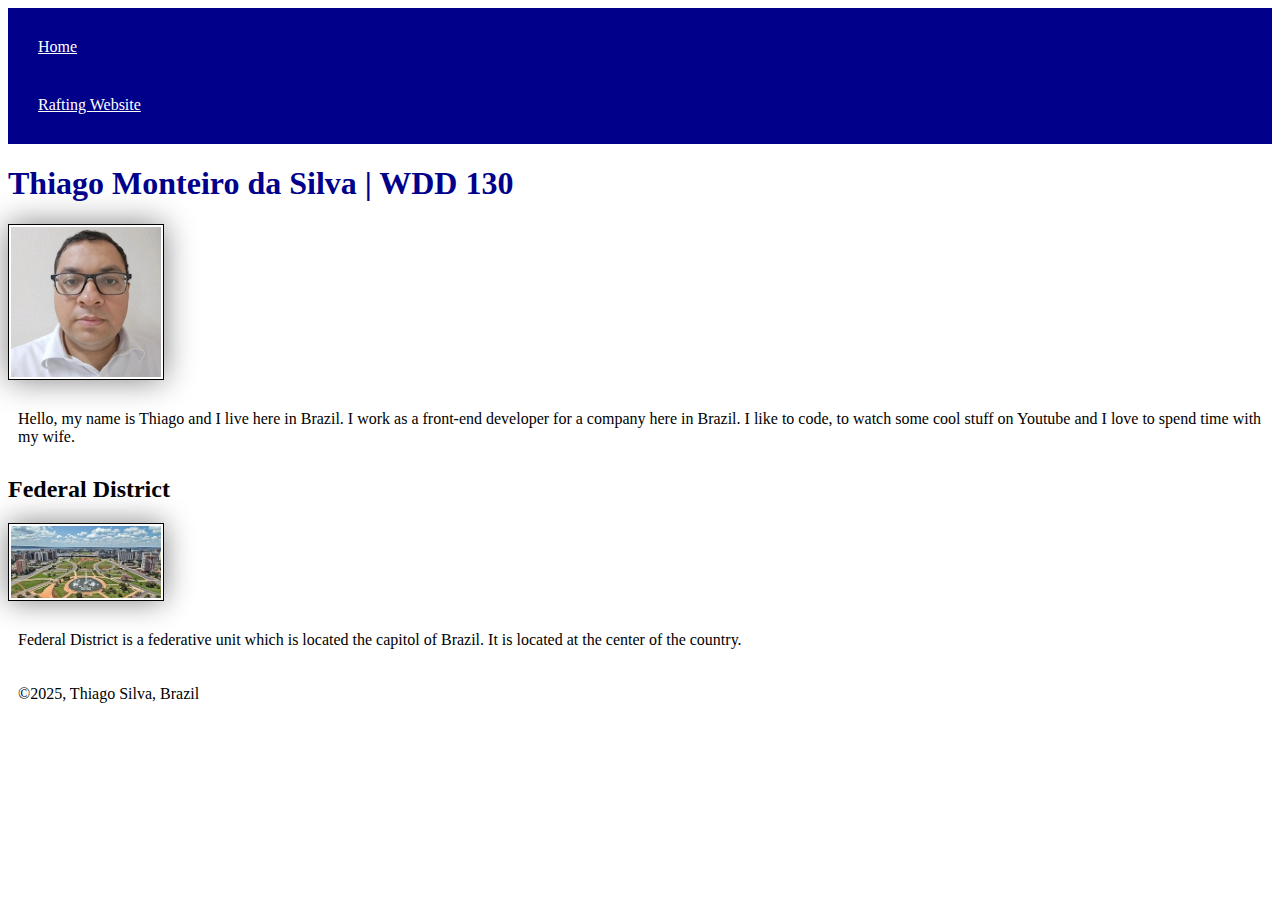
<file: index.html>
<!DOCTYPE html>
<html lang="en-US">
  <head>
    <meta charset="utf-8">
    <meta name="viewport" content="width=device-width,initial-scale=1.0">
    <title>Thiago Monteiro da Silva | WDD 130</title>
    <meta name="description" content="I am Thiago and I live here in Brazil. I work as a front-end developer and I love coding.">
    <meta name="author" content="Thiago Silva">
    <link rel="stylesheet" href="styles/styles.css">
  </head>
  <body>
    <header>
      <nav>
        <a href="#">Home</a>
        <a href="wwr/">Rafting Website</a>
      </nav>
    </header>
    <main>
      <h1>Thiago Monteiro da Silva | WDD 130</h1>
      <img src="images/profile.png" alt="Thiago Silva | Profile Pic" width="200">
      <p>Hello, my name is Thiago and I live here in Brazil. I work as a front-end developer for a company here in Brazil. I like to code, to watch some cool stuff on Youtube and I love to spend time with my wife.</p>
    </main>
    <aside>
      <h2>Federal District</h2>
      <img src="images/federal_district.jpg" alt="Federal District landscape">
      <p>Federal District is a federative unit which is located the capitol of Brazil. It is located at the center of the country.</p>
    </aside>
    <footer>
      <p>&copy;2025, Thiago Silva, Brazil</p>
    </footer>
  </body>
</html>
</file>
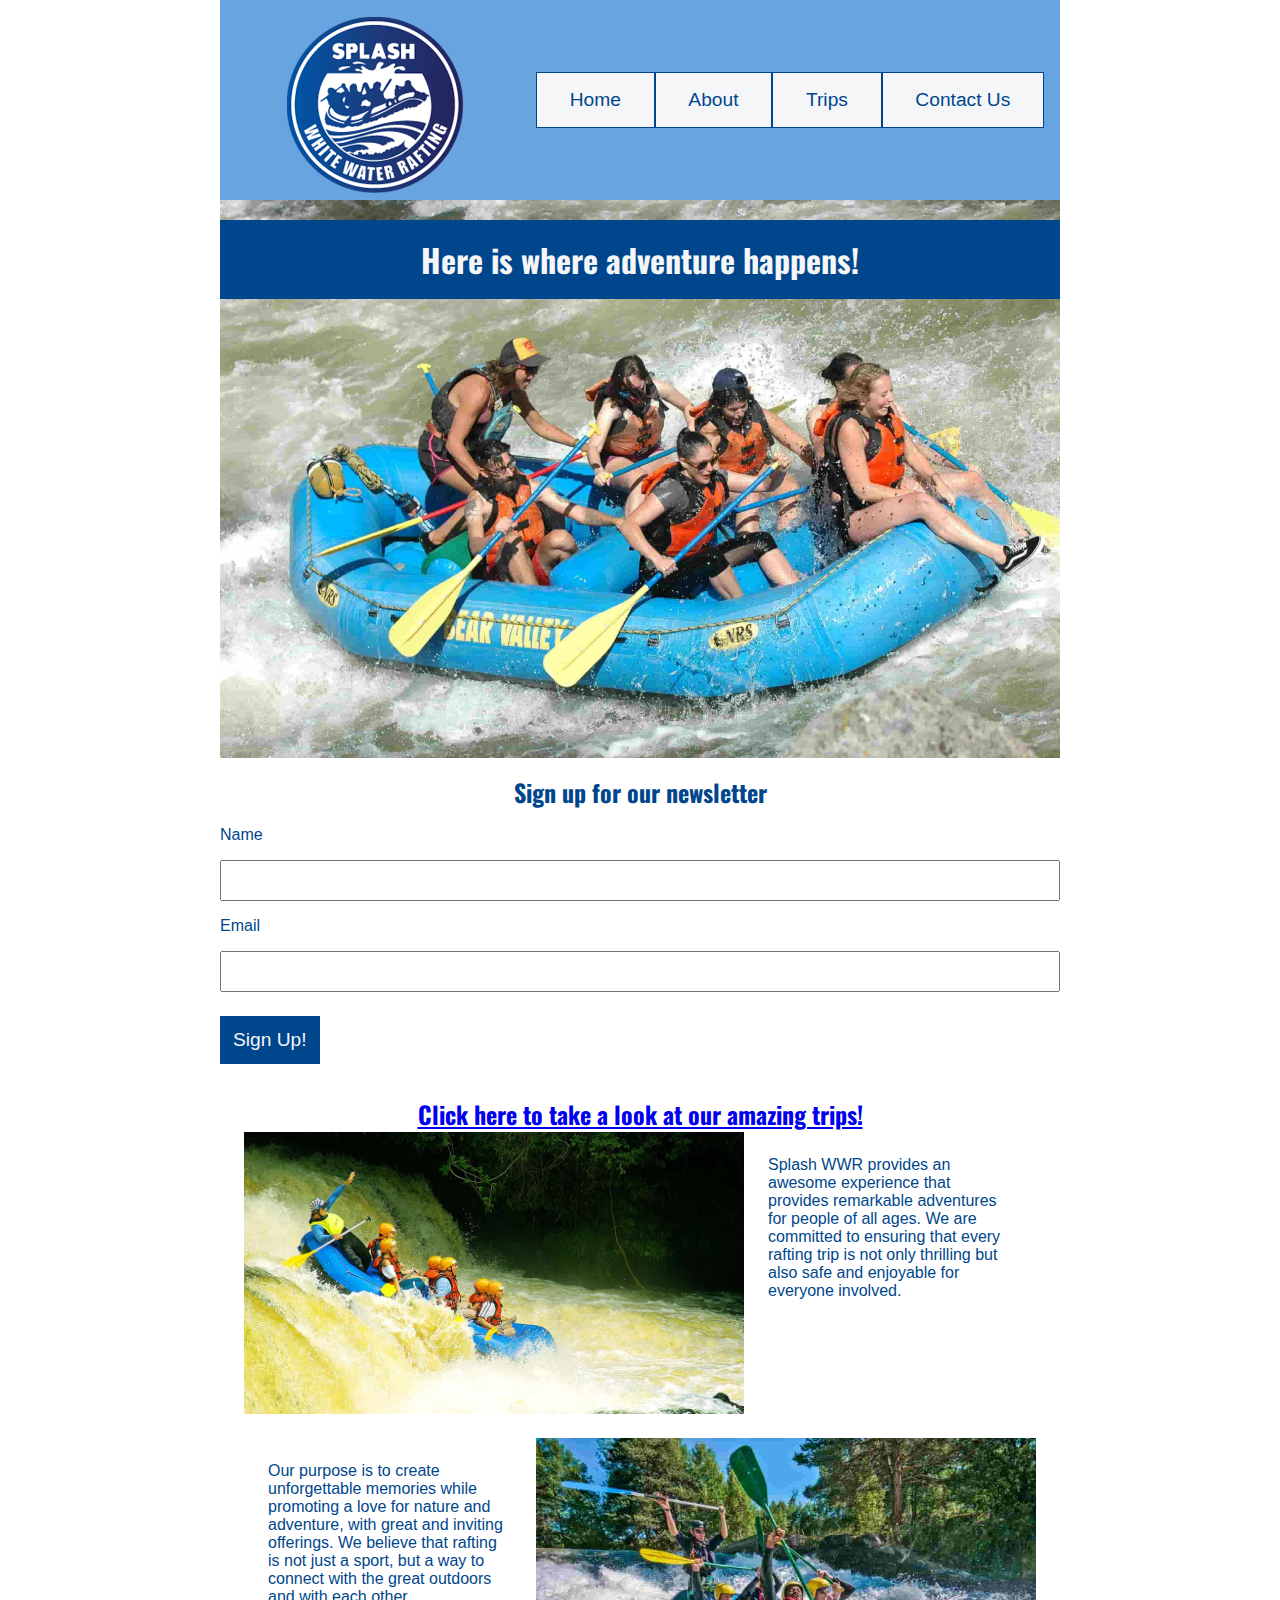
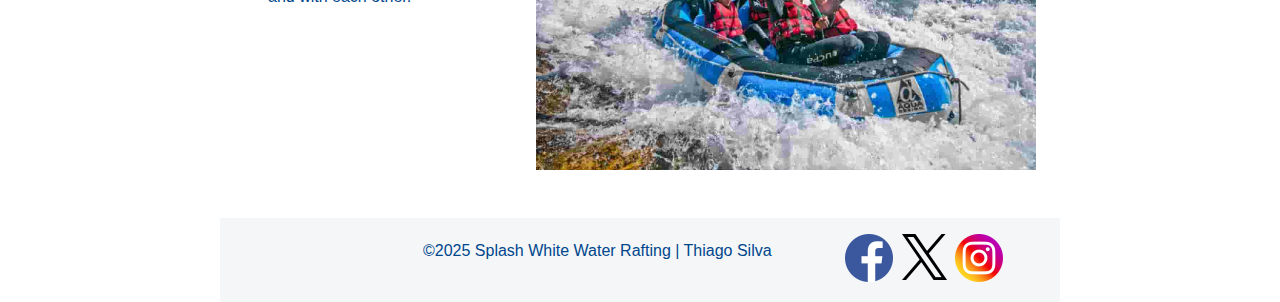
<file: wwr/index.html>
<!DOCTYPE html>
<html lang="en-US">
  <head>
    <meta charset="UTF-8">
    <meta name="viewport" content="width=device-width, initial-scale=1.0">
    <meta name="description" content="This is the homepage of Splash White Water Rafting, where you can find information about our rafting adventures and services.">
    <meta name="author" content="Thiago Silva">
    <title>Splash - White Water Rafting</title>
    <link rel="preconnect" href="https://fonts.googleapis.com">
    <link rel="preconnect" href="https://fonts.gstatic.com" crossorigin>
    <link href="https://fonts.googleapis.com/css2?family=Oswald:wght@400&display=swap" rel="stylesheet">
    <link rel="stylesheet" href="styles/rafting.css">
  </head>
  <body>
    <header>
      <img src="images/logo.png" alt="Rafting Company Logo" class="logo">
      <nav class="navigation">
        <a href="index.html">Home</a>
        <a href="about.html">About</a>
        <a href="trips.html">Trips</a>
        <a href="contact.html">Contact Us</a>
      </nav>
    </header>
    <main>
      <div class="hero">
        <img src="images/heroimg_home.jpg" alt="People on rafting">
        <h1>Here is where adventure happens!</h1>
      </div>
      <form class="newsletter-form">
        <fieldset>
          <legend>Sign up for our newsletter</legend>
          <div class="contact-info">
            <label for="name">Name</label>
            <input type="text" name="name" id="name" class="newsletter-fields">
            <label for="email">Email</label>
            <input type="email" name="email" id="email" class="newsletter-fields">
          </div>
        </fieldset>
        <button type="submit">Sign Up!</button>
      </form>
      <section>
        <h2 class="call-to-action">
          <a href="trips.html">Click here to take a look at our amazing trips!</a>
        </h2>
        <div class="purpose">
          <img src="images/our_purpose1.jpg" alt="The purpose of Splash WWR">
          <p>
            Splash WWR provides an awesome experience that provides remarkable adventures for people of all ages.
            We are committed to ensuring that every rafting trip is not only thrilling but also safe and enjoyable for everyone involved.
          </p>
        </div>
        <div class="purpose">
          <p>
            Our purpose is to create unforgettable memories while promoting a love for nature and adventure, with great and inviting offerings. We believe that rafting is not just a sport, but a way to connect with the great outdoors and with each other.
          </p>
          <img src="images/our_purpose2.jpg" alt="The purpose of Splash WWR">
        </div>
      </section>
    </main>
    <footer>
      <p>©2025 Splash White Water Rafting | Thiago Silva</p>
      <nav class="socialmedia">
        <a href="https://facebook.com">
          <img src="images/facebook.png" alt="Facebook logo">
        </a>
        <a href="https://x.com">
          <img src="images/x.png" alt="X Twitter logo">
        </a>
        <a href="https://instagram.com">
          <img src="images/instagram.png" alt="Instagram logo">
        </a>
      </nav>
    </footer>
  </body>
</html>
</file>
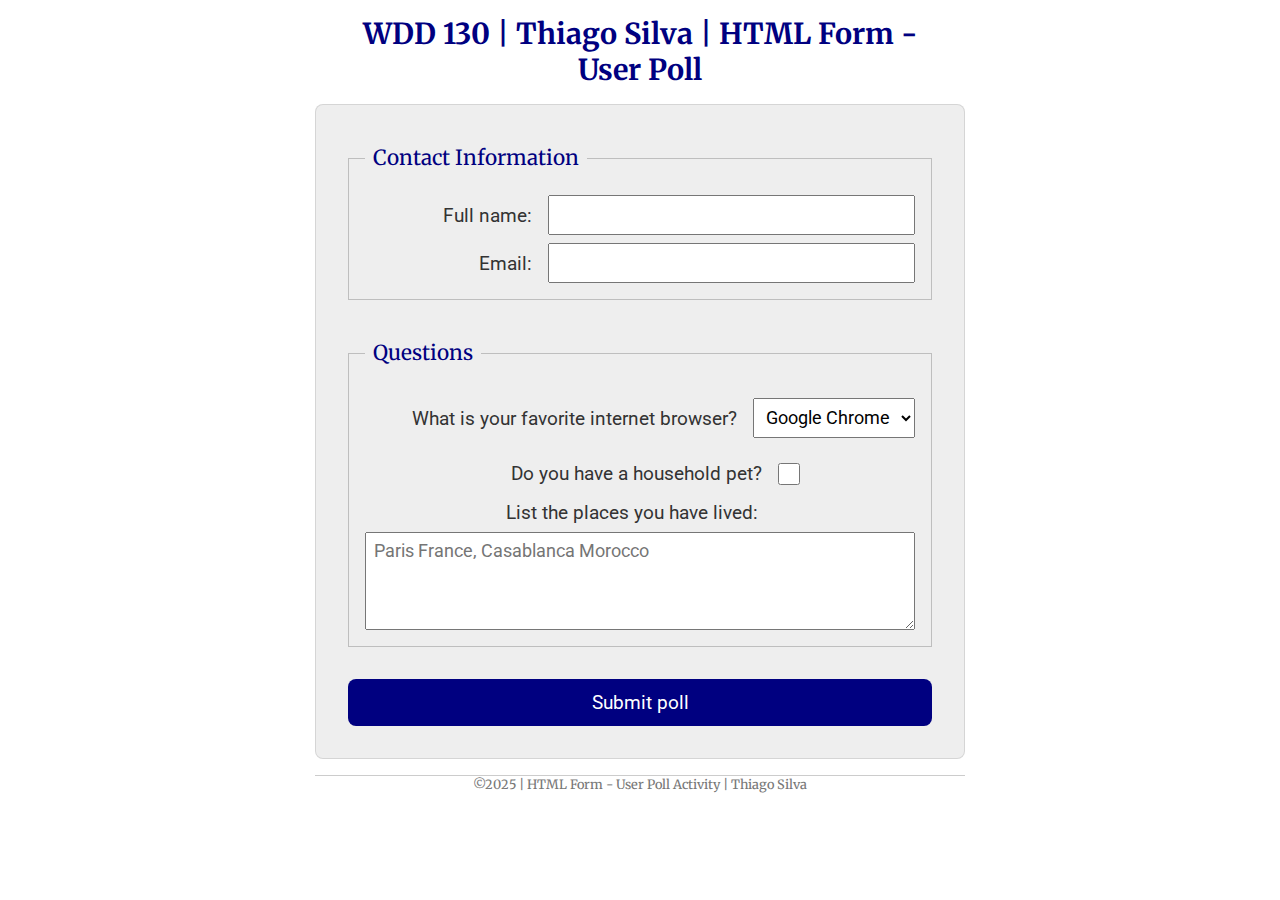
<file: week05/poll-form.html>
<!DOCTYPE html>
<html lang="en-us">
  <head>
    <meta charset="UTF-8">
    <meta name="viewport" content="width=device-width, initial-scale=1.0">
    <title>WDD 130 | HTML Form - User Poll</title>
    <link rel="stylesheet" href="styles/poll-form.css">
    <link rel="preconnect" href="https://fonts.googleapis.com">
    <link rel="preconnect" href="https://fonts.gstatic.com" crossorigin>
    <link href="https://fonts.googleapis.com/css2?family=Merriweather:wght@400;700&family=Roboto:wght@400;700&display=swap" rel="stylesheet">
  </head>
  <body>
    <header>
      <h1>WDD 130 | Thiago Silva | HTML Form - User Poll</h1>
    </header>
    <main>
      <form>
        <fieldset>
          <legend>Contact Information</legend>
          <div class="form-item column2">
            <label for="fullname">Full name:</label>
            <input type="text" name="fullname" id="fullname">
          </div>
          <div class="form-item column2">
            <label for="useremail">Email:</label>
            <input type="email" name="useremail" id="useremail">
          </div>
        </fieldset>
        <fieldset>
          <legend>Questions</legend>
          <div class="form-item column1">
            <label for="browser">What is your favorite internet browser?</label>
            <select name="browser" id="browser">
              <option value="chrome">Google Chrome</option>
              <option value="mozilla">Mozilla Firefox</option>
              <option value="edge">Microsoft Edge</option>
            </select>
          </div>
          <div class="form-item column1">
            <label for="pet">Do you have a household pet?</label>
            <input type="checkbox" name="pet" id="pet">
          </div>
          <label for="feedback" class="textarea-label">List the places you have lived:</label>
          <textarea name="feedback" id="feedback" rows="4" placeholder="Paris France, Casablanca Morocco"></textarea>
        </fieldset>
        <button type="submit">Submit poll</button>
      </form>
    </main>
    <footer>
      <p>©2025 | HTML Form - User Poll Activity | Thiago Silva</p>
    </footer>
  </body>
</html>
</file>
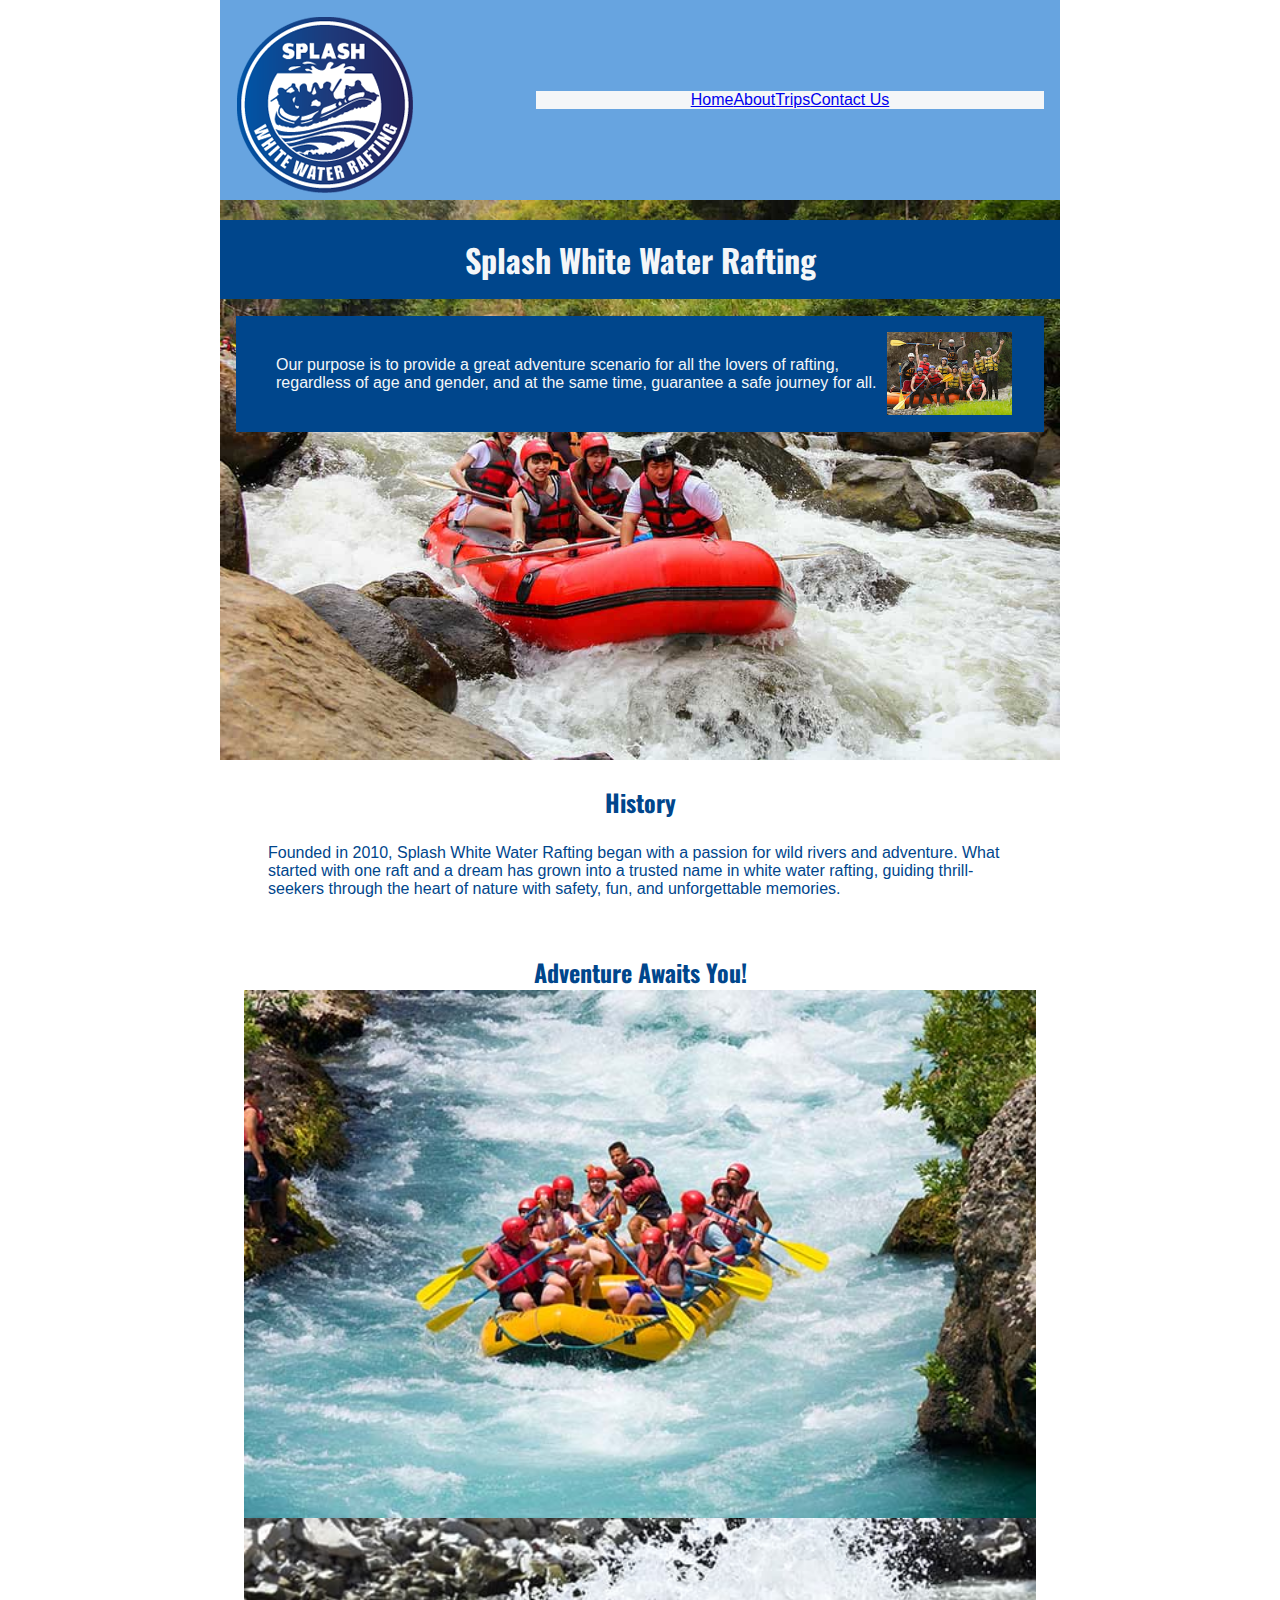
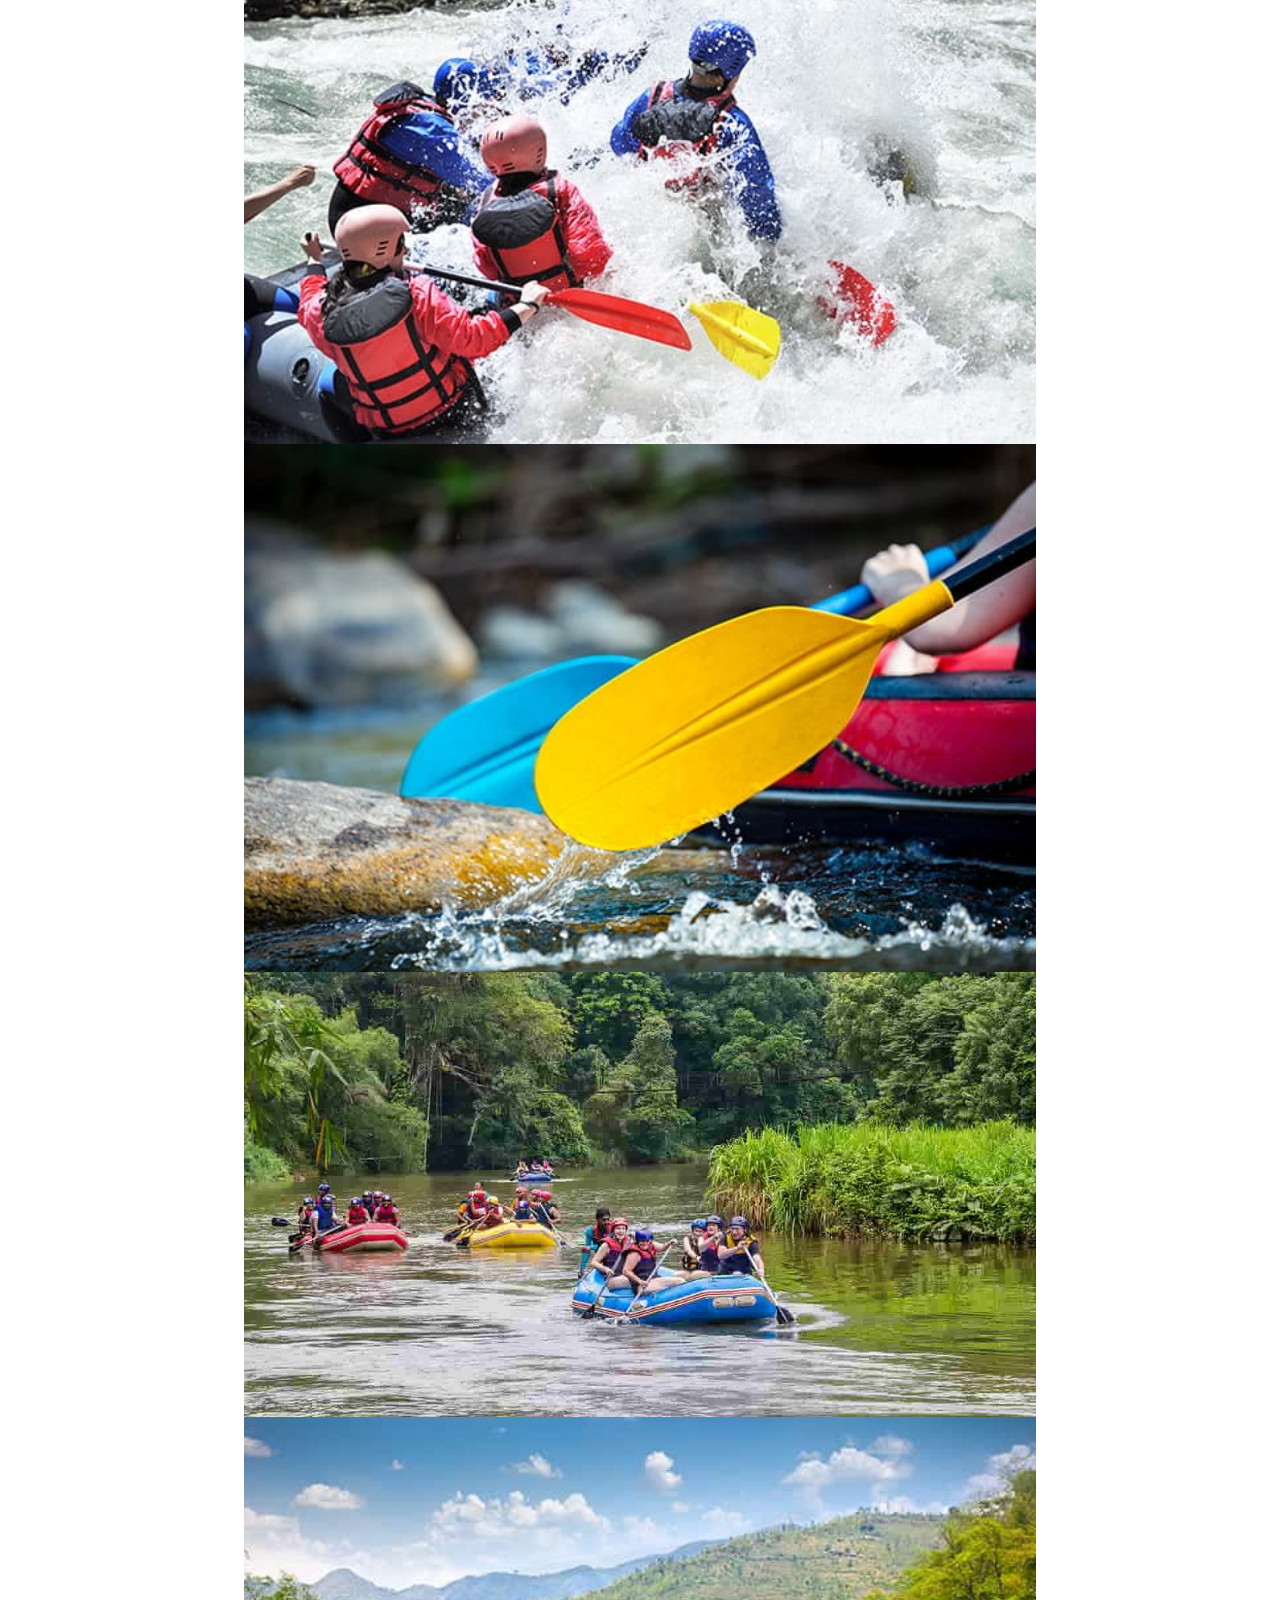
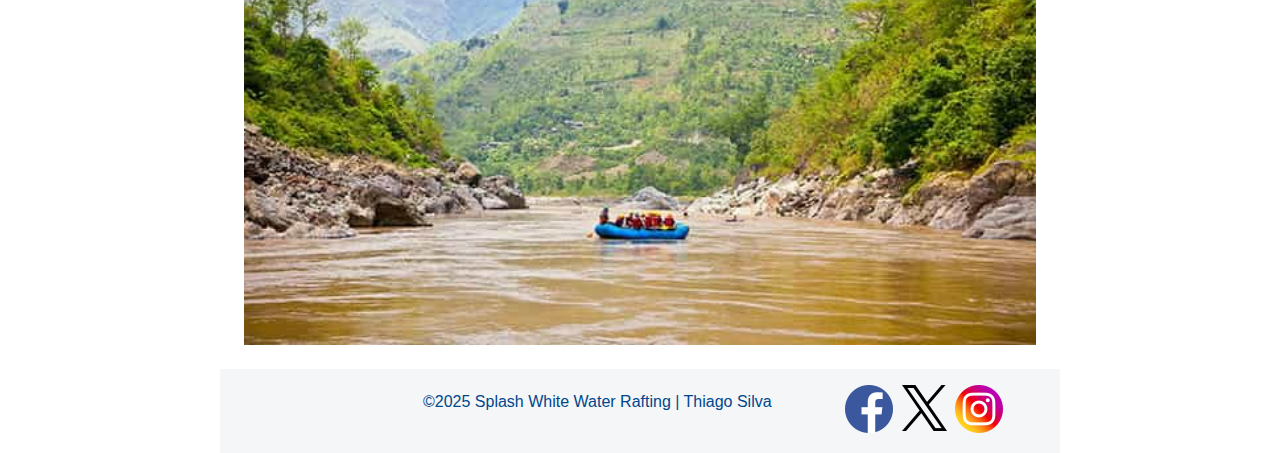
<file: wwr/about.html>
<!DOCTYPE html>
<html lang="en-US">
  <head>
    <meta charset="UTF-8">
    <meta name="viewport" content="width=device-width, initial-scale=1.0">
    <meta name="description" content="Our purpose is to provide a great adventure scenario for all the lovers of rafting, regardless of age and gender, and at the same time, guarantee a safe journey for all.">
    <meta name="author" content="Thiago Silva">
    <title>About Us</title>
    <link rel="preconnect" href="https://fonts.googleapis.com">
    <link rel="preconnect" href="https://fonts.gstatic.com" crossorigin>
    <link href="https://fonts.googleapis.com/css2?family=Oswald:wght@400&display=swap" rel="stylesheet">
    <link rel="stylesheet" href="styles/rafting.css">
  </head>
  <body>
    <header>
      <img src="images/logo.png" alt="Rafting Company Logo">
      <nav>
        <a href="index.html">Home</a>
        <a href="about.html">About</a>
        <a href="trips.html">Trips</a>
        <a href="contact.html">Contact Us</a>
      </nav>
    </header>
    <main>
      <div class="hero">
        <img src="images/heroimg_about.jpg" alt="People on rafting">
        <h1>Splash White Water Rafting</h1>
        <article>
          <img src="images/happy_clients.jpg" alt="Happy clients">
          <p>Our purpose is to provide a great adventure scenario for all the lovers of rafting, regardless of age and gender, and at the same time, guarantee a safe journey for all.</p>
        </article>
        <section>
          <h2>History</h2>
          <p>Founded in 2010, Splash White Water Rafting began with a passion for wild rivers and adventure. What started with one raft and a dream has grown into a trusted name in white water rafting, guiding thrill-seekers through the heart of nature with safety, fun, and unforgettable memories.</p>
        </section>
        <section>
          <h2>Adventure Awaits You!</h2>
          <img src="images/rafting_about1.jpg" alt="Rafting adventure 1">
          <img src="images/rafting_about2.jpg" alt="Rafting adventure 2">
          <img src="images/rafting_about3.jpg" alt="Rafting adventure 3">
          <img src="images/rafting_about4.jpg" alt="Rafting adventure 4">
          <img src="images/rafting_about5.jpg" alt="Rafting adventure 5">
        </section>
      </div>
    </main>
    <footer>
      <p>©2025 Splash White Water Rafting | Thiago Silva</p>
      <nav class="socialmedia">
        <a href="https://facebook.com">
          <img src="images/facebook.png" alt="Facebook logo">
        </a>
        <a href="https://x.com">
          <img src="images/x.png" alt="X logo">
        </a>
        <a href="https://instagram.com">
          <img src="images/instagram.png" alt="Instagram logo">
        </a>
      </nav>
    </footer>
  </body>
</html>
</file>
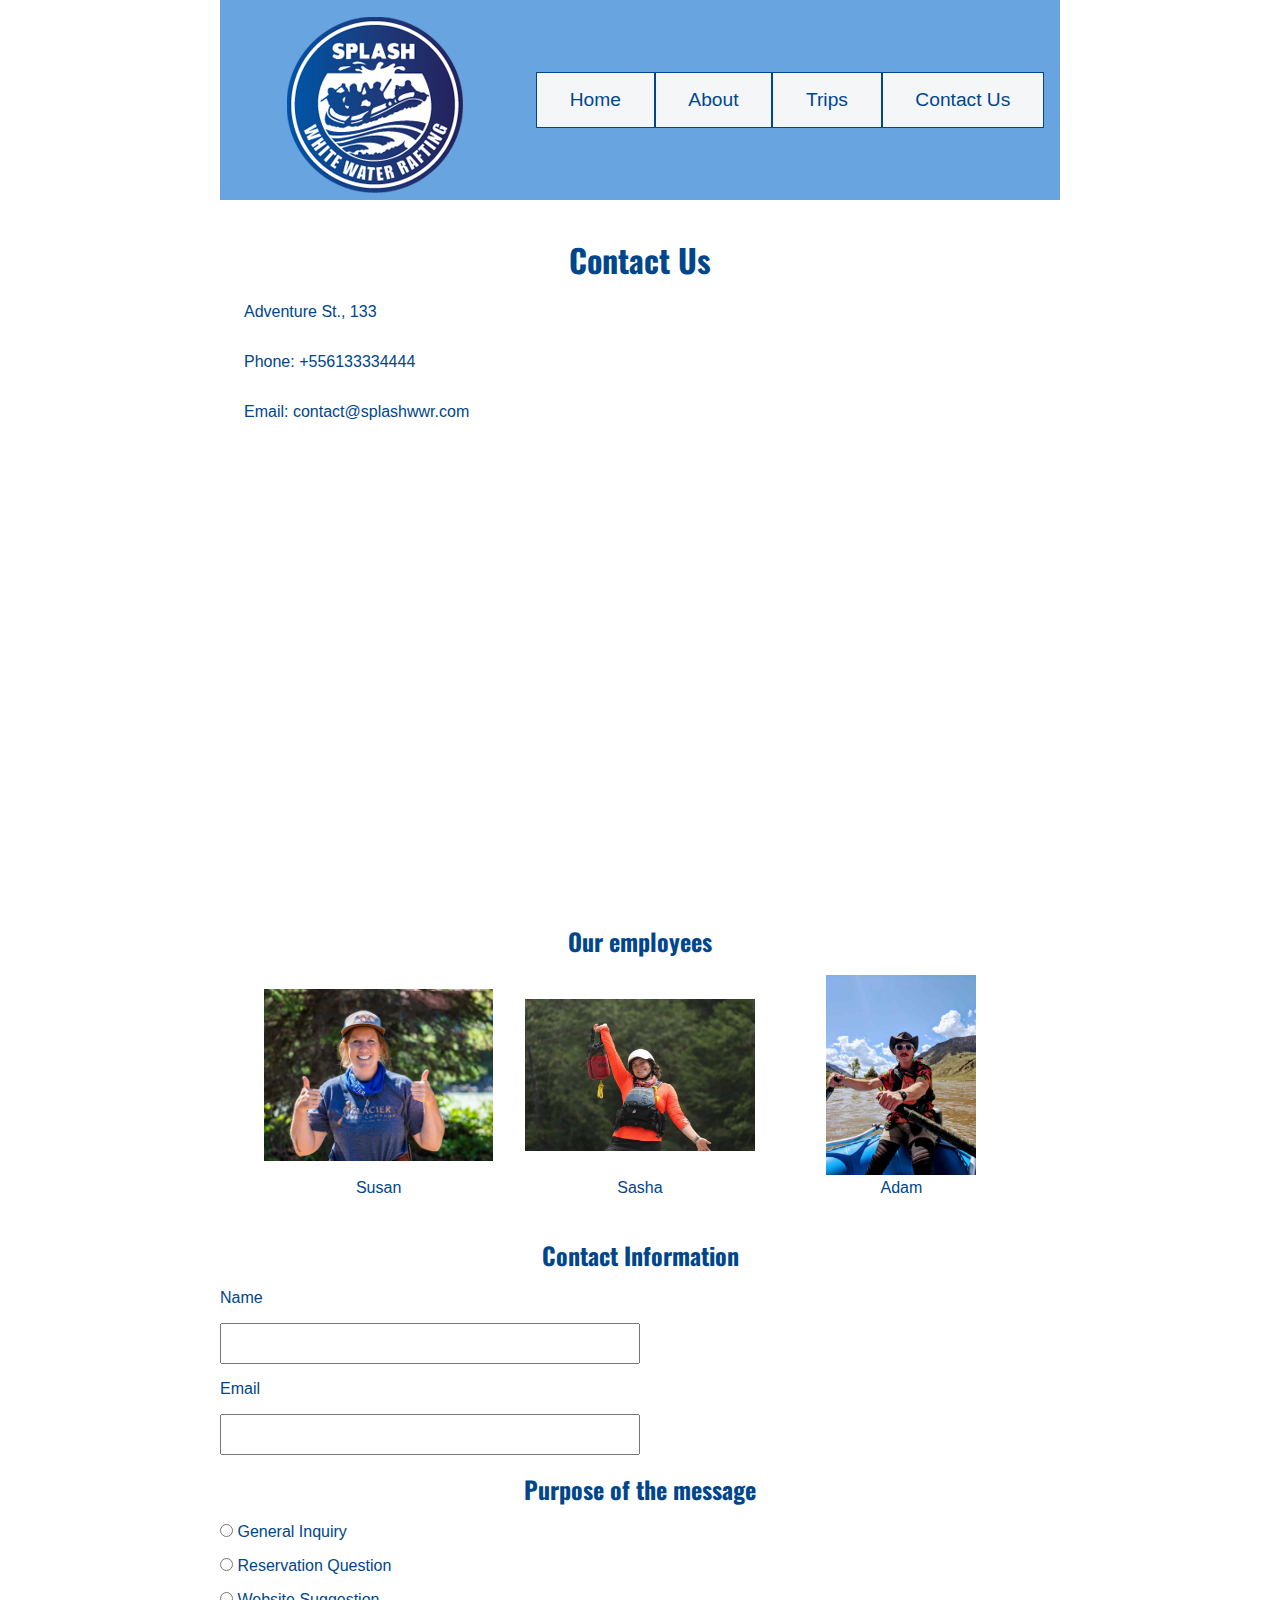
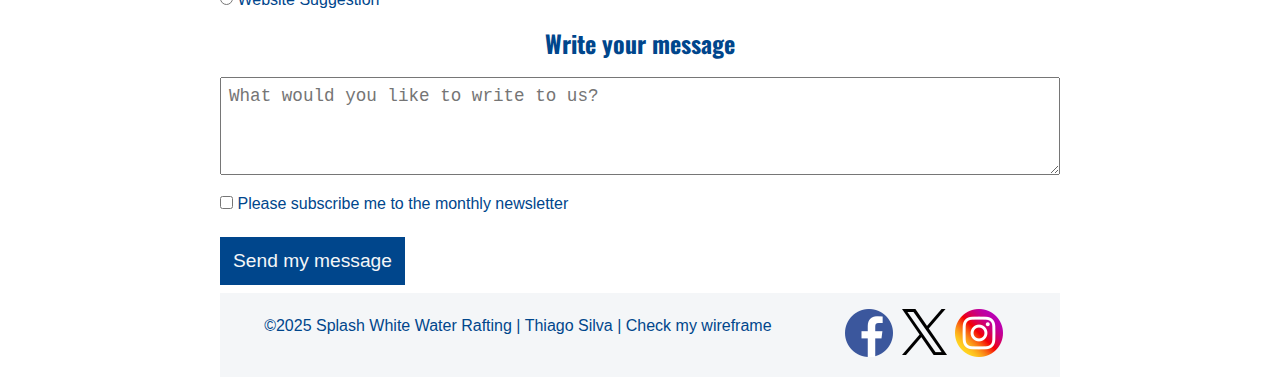
<file: wwr/contact.html>
<!DOCTYPE html>
<html lang="en-US">
  <head>
    <meta charset="UTF-8">
    <meta name="viewport" content="width=device-width, initial-scale=1.0">
    <meta name="description" content="This is the contact page for potential clients to schedule a rafting session or ask information.">
    <meta name="author" content="Thiago Silva">
    <title>Contact Us - Splash White Water Rafting</title>
    <link rel="preconnect" href="https://fonts.googleapis.com">
    <link rel="preconnect" href="https://fonts.gstatic.com" crossorigin>
    <link href="https://fonts.googleapis.com/css2?family=Oswald:wght@400&display=swap" rel="stylesheet">
    <link rel="stylesheet" href="styles/rafting.css">
  </head>
  <body>
    <header>
      <img src="images/logo.png" alt="Rafting Company Logo" class="logo">
      <nav class="navigation">
        <a href="index.html">Home</a>
        <a href="about.html">About</a>
        <a href="trips.html">Trips</a>
        <a href="contact.html">Contact Us</a>
      </nav>
    </header>
    <main>
      <h1 class="contact-us-title">Contact Us</h1>
      <p>Adventure St., 133</p>
      <p>Phone: +556133334444</p>
      <p>Email: contact@splashwwr.com</p>
      <div class="map">
        <iframe src="https://www.google.com/maps/embed?pb=!1m18!1m12!1m3!1d295004.60987406096!2d-65.11404049803211!3d-0.5342071142730159!2m3!1f0!2f0!3f0!3m2!1i1024!2i768!4f13.1!3m3!1m2!1s0x92183f5c8b1d6ed1%3A0x176d6af66b3c2efa!2sAmazonas!5e0!3m2!1spt-BR!2sbr!4v1753911544998!5m2!1spt-BR!2sbr" width="600" height="450" allowfullscreen="" loading="lazy" referrerpolicy="no-referrer-when-downgrade"></iframe>
      </div>
      <section>
        <h2>Our employees</h2>
        <div class="employees">
          <figure>
            <img src="images/employee1.jpg" alt="Susan, Splash WWR's employee">
            <figcaption>Susan</figcaption>
          </figure>
          <figure>
            <img src="images/employee2.jpg" alt="Sasha, Splash WWR's employee">
            <figcaption>Sasha</figcaption>
          </figure>
          <figure>
            <img src="images/employee3.jpg" alt="Adam, Splash WWR's employee">
            <figcaption>Adam</figcaption>
          </figure>
        </div>
      </section>
      <form>
        <fieldset>
          <legend>Contact Information</legend>
          <div class="contact-info">
            <label for="name">Name</label>
            <input type="text" name="name" id="name">
            <label for="email">Email</label>
            <input type="email" name="email" id="email">
          </div>
        </fieldset>
        <fieldset>
          <legend>Purpose of the message</legend>
          <div class="radio-button">
            <input type="radio" name="purpose" id="inquiry">
            <label for="inquiry">General Inquiry</label>
          </div>
          <div class="radio-button">
            <input type="radio" name="purpose" id="reservation">
            <label for="reservation">Reservation Question</label>
          </div>
          <div class="radio-button">
            <input type="radio" name="purpose" id="suggestion">
            <label for="suggestion">Website Suggestion</label>
          </div>
        </fieldset>
        <fieldset>
          <legend>Write your message</legend>
          <div class="write-message">
            <textarea name="message" id="message" rows="4" placeholder="What would you like to write to us?"></textarea>
            <div class="subscribeme">
              <input type="checkbox" name="subscribe" id="subscribe">
              <label for="subscribe">Please subscribe me to the monthly newsletter</label>
            </div>
          </div>
        </fieldset>
        <button type="submit">Send my message</button>
      </form>
    </main>
    <footer>
      <p>
        ©2025 Splash White Water Rafting | Thiago Silva |
        <a href="https://app.moqups.com/gYLF5cSKRTJvOWJ9DE9h9WCumOzZMO9l/view/page/a8b49fd9f" class="my-wireframe" target="_blank">
          Check my wireframe
        </a>
      </p>
      <nav class="socialmedia">
        <a href="https://facebook.com">
          <img src="images/facebook.png" alt="Facebook logo">
        </a>
        <a href="https://x.com">
          <img src="images/x.png" alt="X Twitter logo">
        </a>
        <a href="https://instagram.com">
          <img src="images/instagram.png" alt="Instagram logo">
        </a>
      </nav>
    </footer>
  </body>
</html>
</file>
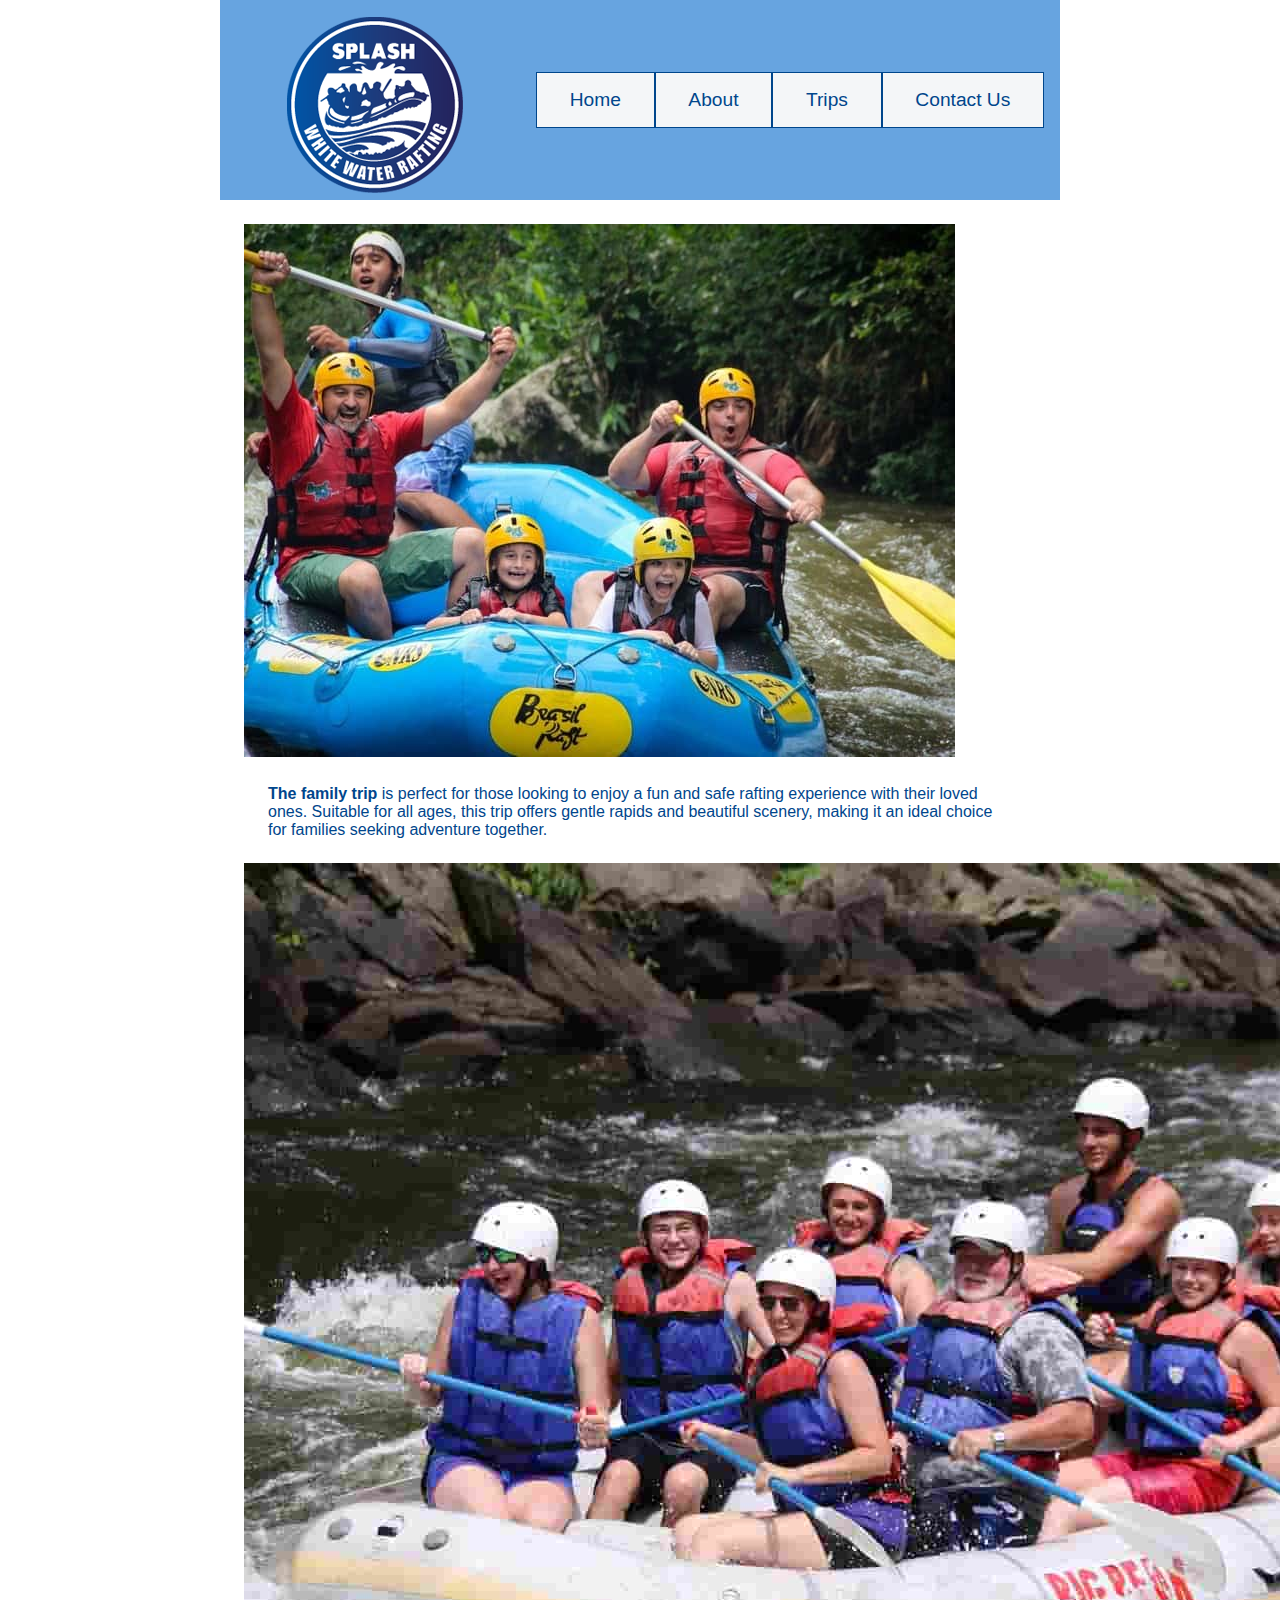
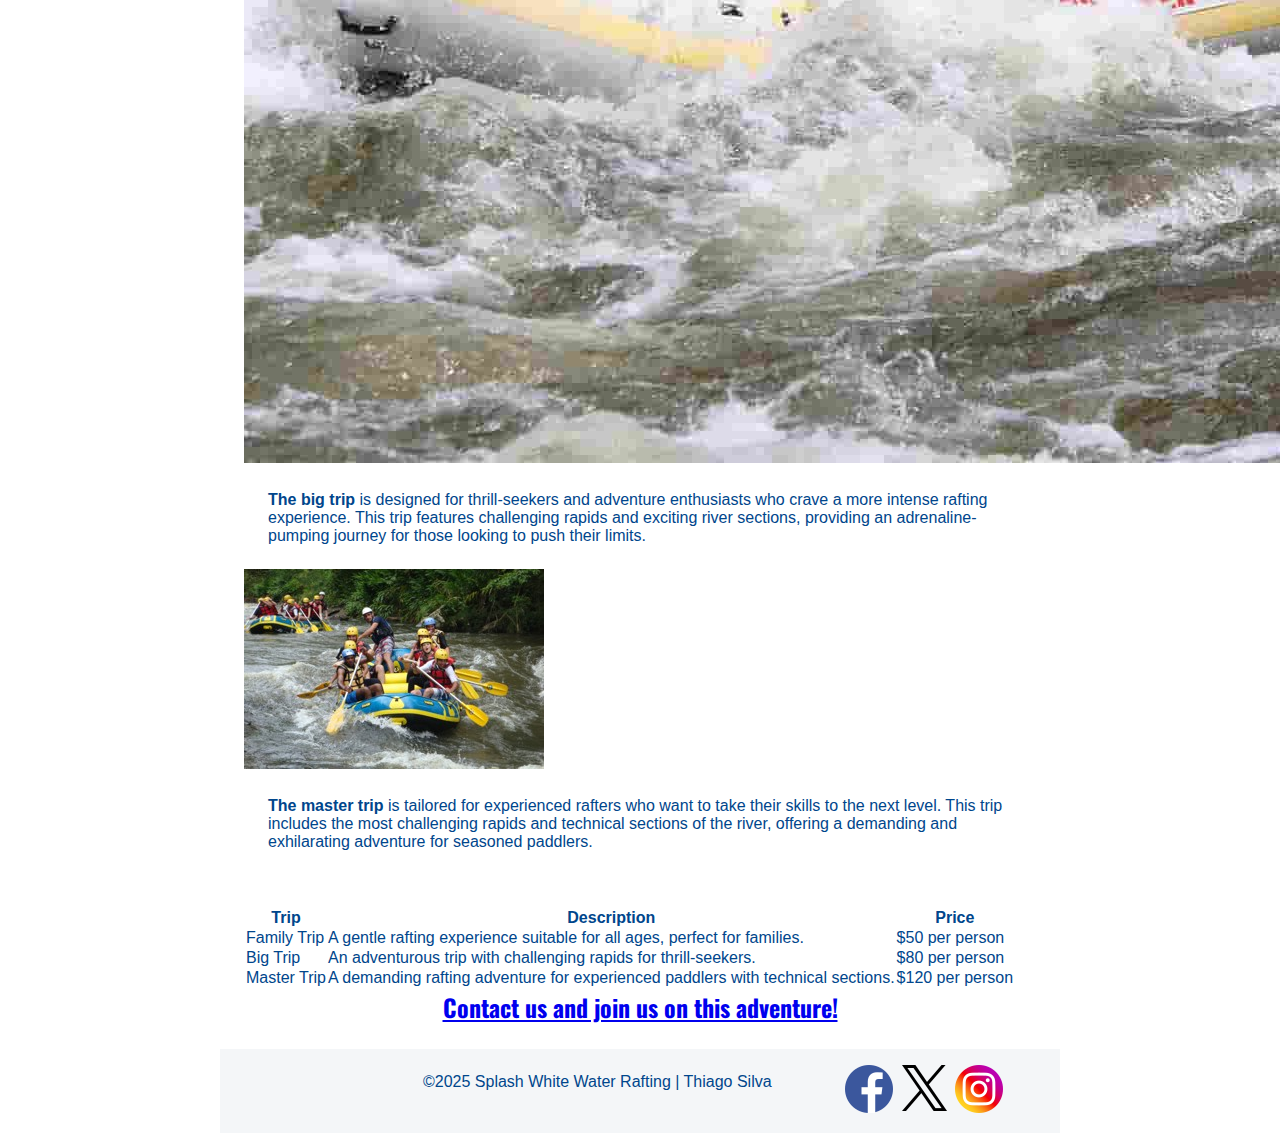
<file: wwr/trips.html>
<!DOCTYPE html>
<html lang="en-US">
  <head>
    <meta charset="UTF-8">
    <meta name="viewport" content="width=device-width, initial-scale=1.0">
    <meta name="description" content="Explore our thrilling rafting trips designed for all ages and skill levels. Join us for an unforgettable adventure on the river!">
    <meta name="author" content="Thiago Silva">
    <title>Trips - Splash White Water Rafting</title>
    <link rel="preconnect" href="https://fonts.googleapis.com">
    <link rel="preconnect" href="https://fonts.gstatic.com" crossorigin>
    <link href="https://fonts.googleapis.com/css2?family=Oswald:wght@400&display=swap" rel="stylesheet">
    <link rel="stylesheet" href="styles/rafting.css">
  </head>
  <body>
    <header>
      <img src="images/logo.png" alt="Rafting Company Logo" class="logo">
      <nav class="navigation">
        <a href="index.html">Home</a>
        <a href="about.html">About</a>
        <a href="trips.html">Trips</a>
        <a href="contact.html">Contact Us</a>
      </nav>
    </header>
    <main>
      <section>
        <div class="trip-plans">
          <img src="images/trip_family_plan.jpg" alt="Family rafting trip">
          <p>
            <b>The family trip</b> is perfect for those looking to enjoy a fun and safe rafting experience with their loved ones. Suitable for all ages, this trip offers gentle rapids and beautiful scenery, making it an ideal choice for families seeking adventure together.
          </p>
        </div>
        <div class="trip-plans">
          <img src="images/trip_big_plan.jpg" alt="Big rafting trip">
          <p>
            <b>The big trip</b> is designed for thrill-seekers and adventure enthusiasts who crave a more intense rafting experience. This trip features challenging rapids and exciting river sections, providing an adrenaline-pumping journey for those looking to push their limits.
          </p>
        </div>
        <div class="trip-plans">
          <img src="images/trip_master_plan.jpg" alt="Master rafting trip">
          <p>
            <b>The master trip</b> is tailored for experienced rafters who want to take their skills to the next level. This trip includes the most challenging rapids and technical sections of the river, offering a demanding and exhilarating adventure for seasoned paddlers.
          </p>
        </div>
      </section>
      <section>
        <table>
          <thead>
            <tr>
              <th>Trip</th>
              <th>Description</th>
              <th>Price</th>
            </tr>
          </thead>
          <tbody>
            <tr>
              <td>Family Trip</td>
              <td>A gentle rafting experience suitable for all ages, perfect for families.</td>
              <td>$50 per person</td>
            </tr>
            <tr>
              <td>Big Trip</td>
              <td>An adventurous trip with challenging rapids for thrill-seekers.</td>
              <td>$80 per person</td>
            </tr>
            <tr>
              <td>Master Trip</td>
              <td>A demanding rafting adventure for experienced paddlers with technical sections.</td>
              <td>$120 per person</td>
            </tr>
          </tbody>
        </table>
        <h2 class="call-to-action">
          <a href="contact.html">Contact us and join us on this adventure!</a>
        </h2>
      </section>
    </main>
    <footer>
      <p>©2025 Splash White Water Rafting | Thiago Silva</p>
      <nav class="socialmedia">
        <a href="https://facebook.com">
          <img src="images/facebook.png" alt="Facebook logo">
        </a>
        <a href="https://x.com">
          <img src="images/x.png" alt="X Twitter logo">
        </a>
        <a href="https://instagram.com">
          <img src="images/instagram.png" alt="Instagram logo">
        </a>
      </nav>
    </footer>
  </body>
</html>
</file>
<file: styles/styles.css>
nav {
  background-color: darkblue;
  padding: 10px;
}

nav a {
  color: white;
  display: block;
  padding: 20px;
}

h1 {
  color: darkblue;
}

img {
  width: 150px;
  height: auto;
  border: 1px solid black;
  padding: 2px;
  box-shadow: 0 0 30px gray;
}

p {
  padding: 10px;
}
</file>
<file: wwr/styles/rafting.css>
:root {
  --primary-color: #00468C;
  --secondary-color: #67A4E0;
  --accent1-color: #F4F6F8;
  --accent2-color: #FF7043;
  --heading-font: "Oswald", Arial, sans-serif;
  --body-font: "Calibri", sans-serif;
}

header {
  background-color: var(--secondary-color);
  color: var(--accent2-color);
	display: grid;
	grid-template-columns: 300px 1fr;
	align-items: center;
}

* {
  margin: 0;
  padding: 0;
  box-sizing: border-box;
}

body {
  font-family: var(--body-font);
  color: var(--primary-color);
}

header, main, footer {
  width: 840px;
  margin: 0 auto;
}

h1, h2, legend {
  font-family: var(--heading-font);
  color: var(--primary-color);
}

nav, p, section, article {
  margin: 16px;
  padding: 8px;
}

.socialmedia a {
  text-decoration: none;
  margin-right: 8px;
}

.hero {
  position: relative;
}

.hero img {
  display: block;
  width: 100%;
  height: auto;
}

h1 {
  position: absolute;
  top: 20px;
  width: 100%;
  padding: 16px;
  text-align: center;
  color: var(--accent1-color);
  background-color: var(--primary-color);
}

h2 {
  text-align: center;
}

article {
  position: absolute;
  top: 100px;
  padding: 16px;
  color: var(--accent1-color);
  background-color: var(--primary-color);
}

.hero article img {
  float: right;
  width: 125px;
  margin-right: 1rem;
}

nav {
  display: flex;
	flex-wrap: wrap;
	list-style: none;
  justify-content: center;
  background-color: var(--accent1-color);
  padding: 0;
}

.navigation a {
  flex: 1 1 auto;
  color: var(--primary-color);
  text-decoration: none;
  font-size: 1.2rem;
  text-align: center;
  border: 1px solid var(--primary-color);
  padding: 1rem;
}

img.logo {
  display: block;
  margin: 0 auto;
}

.history {
  display: grid;
  grid-template-columns: 1fr 1fr 1fr;
}

.history img {
  width: 300px;
}

.history p {
  margin-top: 0;
  padding-top: 0;
}

.adventure {
  display: flex;
}

.adventure figure {
  width: 20%;
  padding: 1rem;
  text-align: center;
}

.adventure img {
  width: 100%;
}

footer {
  display: flex;
  background-color: var(--accent1-color);
}

footer p {
  width: 70%;
  text-align: end;
}

footer nav {
  width: 30%;
}

.map iframe {
  border: 0;
}

button {
  background-color: var(--primary-color);
  color: var(--accent1-color);
  padding: .75rem;
  font-size: 1.2rem;
  margin-top: 0.5rem;
  margin-bottom: 0.5rem;
  cursor: pointer;
  border: 1px solid transparent;
}

button:hover {
  color: var(--primary-color);
  background-color: var(--accent1-color);
  border: 1px solid var(--primary-color);
}

.contact-us-title {
  position: relative;
  background-color: transparent;
  color: var(--primary-color);
}

.employees {
  display: flex;
  justify-content: center;
}

.employees figure {
  width: 33%;
  padding: 1rem;
  text-align: center;
}

.employees img {
  height: 200px;
  width: 100%;
  object-fit: contain;
}

legend {
  text-align: center;
  font-weight: 700;
  font-size: 1.5rem;
}

fieldset {
  border: none;
}

input, textarea {
  padding: 0.5rem;
  font-size: 1.1rem;
}

input[type="text"],
input[type="email"] {
  width: 50%;
}

.contact-info {
  display: grid;
  margin-bottom: 1rem;
}

.contact-info label {
  margin-bottom: 1rem;
  margin-top: 1rem;
}

.radio-button, .write-message {
  margin-top: 1rem;
  margin-bottom: 1rem;
  display: block;
}

textarea {
  width: 100%;
}

.subscribeme {
  margin-top: 1rem;
}

.my-wireframe {
  color: var(--primary-color);
  text-decoration: none;
}

.newsletter-form {
  margin-top: 1rem;
}

.newsletter-fields {
  width: 100% !important;
}

.purpose {
  display: grid;
  grid-template-columns: 1fr 1fr;
  margin-bottom: 1.5rem;
}

.purpose img {
  width: 500px;
}

.trips-link {
  margin-bottom: 1rem;
  padding: 0.5rem;
}

.trips-link a {
  text-decoration: none;
  color: var(--accent1-color);
  background-color: var(--primary-color);
  padding: 0.5rem;
}
</file>
<file: week05/styles/poll-form.css>
* {
  margin: 0;
  padding: 0;
  box-sizing: border-box;
}

body {
  font-family: Merriweather, Georgia, serif;
  font-size: 1.2em;
  color: #333;
  background: #fff;
}

header {
  margin: 0 auto;
  width: 650px;
}

h1 {
  margin: 1rem;
  font-size: 1.5em;
  color: navy;
  text-align: center;
}

form {
  width: 650px;
  margin: 0 auto;
  padding: 1rem;
  border: 1px solid rgb(0 0 0 / 0.1);
  border-radius: 0.5rem;
  background-color: #eee;
  display: grid;
}

fieldset {
  display: grid;
  grid-gap: .5rem;
  margin: 1rem;
  border: 1px solid rgb(0 0 0 / 0.2);
  padding: 1rem;
}

legend {
  padding: 0.5rem;
  color: navy;
  font-size: 1.3rem;
}

label, input, button, select, textarea {
  font-family: Roboto, Arial, sans-serif;
}

label {
  text-align: right;
  padding-right: 1rem;
}

input, select, textarea {
  padding: 0.5rem;
  font-size: 1.1rem;
}

input[type="checkbox"] {
  width: 22px;
  height: 22px;
  vertical-align: bottom;
}

button {
  margin: 1rem;
  background-color: navy;
  color: #fff;
  border: none;
  border-radius: .5rem;
  padding: .75rem;
  font-size: 1.2rem;
}

button:hover {
  background-color: darkgreen;
}

footer {
  margin: 1rem auto 0;
  width: 650px;
  text-align: center;
  font-size: 0.8rem;
  color: #777;
  border-top: 1px solid #ccc;
}

.form-item {
  display: grid;
  align-items: center;
}

.column1 {
  grid-template-columns: 3fr 1fr;
  margin: 0.5rem 0;
}

.column2 {
  grid-template-columns: 1fr 2fr;
}

.textarea-label {
  text-align: center;
}
</file>
